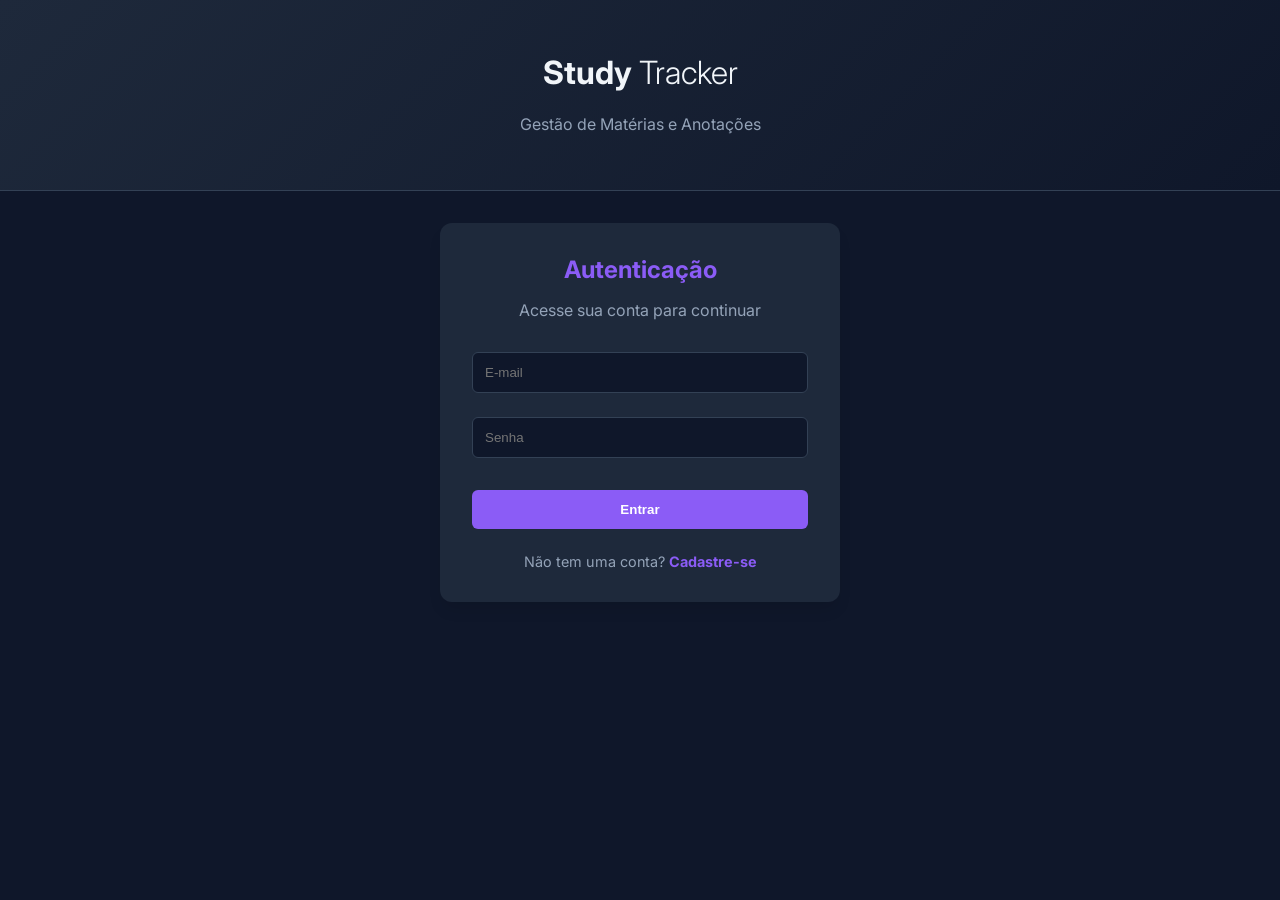
<file: frontend/index.html>
<!DOCTYPE html>
<html lang="pt-br">
<head>
    <meta charset="UTF-8">
    <meta name="viewport" content="width=device-width, initial-scale=1.0">
    <title>IDNK - Gestão de Matérias</title>
    <script>
        if (!localStorage.getItem('token')) {
            window.location.href = 'login.html';
        }
    </script>
    <link href="https://fonts.googleapis.com/css2?family=Inter:wght@300;400;600&display=swap" rel="stylesheet">
    <style>
        :root {
            --bg: #0f172a;
            --card-bg: #1e293b;
            --primary: #8b5cf6;
            --text: #f1f5f9;
            --text-muted: #94a3b8;
            --accent: #10b981;
            --danger: #ef4444;
        }
        body {
            background-color: var(--bg);
            color: var(--text);
            font-family: 'Inter', sans-serif;
            margin: 0;
            display: flex;
            flex-direction: column;
            align-items: center;
        }
        header {
            width: 100%;
            padding: 2rem 0;
            text-align: center;
            background: linear-gradient(135deg, #1e293b 0%, #0f172a 100%);
            border-bottom: 1px solid #334155;
            margin-bottom: 2rem;
        }
        .container {
            width: 90%;
            max-width: 1000px;
        }
        .form-card {
            background: var(--card-bg);
            padding: 2rem;
            border-radius: 12px;
            box-shadow: 0 10px 15px -3px rgba(0, 0, 0, 0.1);
            margin-bottom: 2rem;
        }
        input, textarea {
            width: 100%;
            padding: 0.75rem;
            margin: 0.5rem 0 1rem;
            background: #0f172a;
            border: 1px solid #334155;
            border-radius: 6px;
            color: white;
            box-sizing: border-box;
        }
        button {
            background: var(--primary);
            color: white;
            border: none;
            padding: 0.75rem 1.5rem;
            border-radius: 6px;
            cursor: pointer;
            font-weight: 600;
            transition: opacity 0.2s;
        }
        button:hover { opacity: 0.9; }
        .grid {
            display: grid;
            grid-template-columns: repeat(auto-fill, minmax(300px, 1fr));
            gap: 1.5rem;
        }
        .subject-card {
            background: var(--card-bg);
            padding: 1.5rem;
            border-radius: 12px;
            border-left: 5px solid var(--primary);
            position: relative;
        }
        .subject-card h3 { margin-top: 0; color: var(--primary); }
        .subject-card p { color: var(--text-muted); font-size: 0.9rem; }
        .actions { display: flex; gap: 10px; margin-top: 1rem; }
        .btn-edit { background: var(--accent); }
        .btn-delete { background: var(--danger); }
    </style>
</head>
<body>
    <header>
        <h1>Study <span style="font-weight: 300;">Tracker</span></h1>
        <p style="color: var(--text-muted)">Gestão de Matérias e Anotações</p>
        <button onclick="logout()" style="position: absolute; top: 20px; right: 20px; padding: 0.5rem 1rem; background: var(--danger); font-size: 0.8rem; width: auto;">Sair</button>
    </header>
    <div class="container">
        <div class="form-card">
            <h2 id="form-title">Nova Matéria</h2>
            <input type="hidden" id="subject-id">
            <label>Título da Matéria</label>
            <input type="text" id="name" placeholder="Ex: Programação Web">
            
            <label>Anotações / Descrição</label>
            <textarea id="description" rows="4" placeholder="Anote aqui os pontos principais..."></textarea>
            
            <button id="btn-save" onclick="saveSubject()">Salvar Matéria</button>
            <button id="btn-cancel" style="background:#475569; display:none;" onclick="resetForm()">Cancelar</button>
        </div>

        <h2>Minhas Matérias</h2>
        <div id="subjects-grid" class="grid">
            <!-- Dinâmico -->
        </div>
    </div>

    <script src="app.js"></script>
    <script>
        function logout() {
            localStorage.removeItem('token');
            window.location.href = 'login.html';
        }
    </script>
</body>
</html>
</file>
